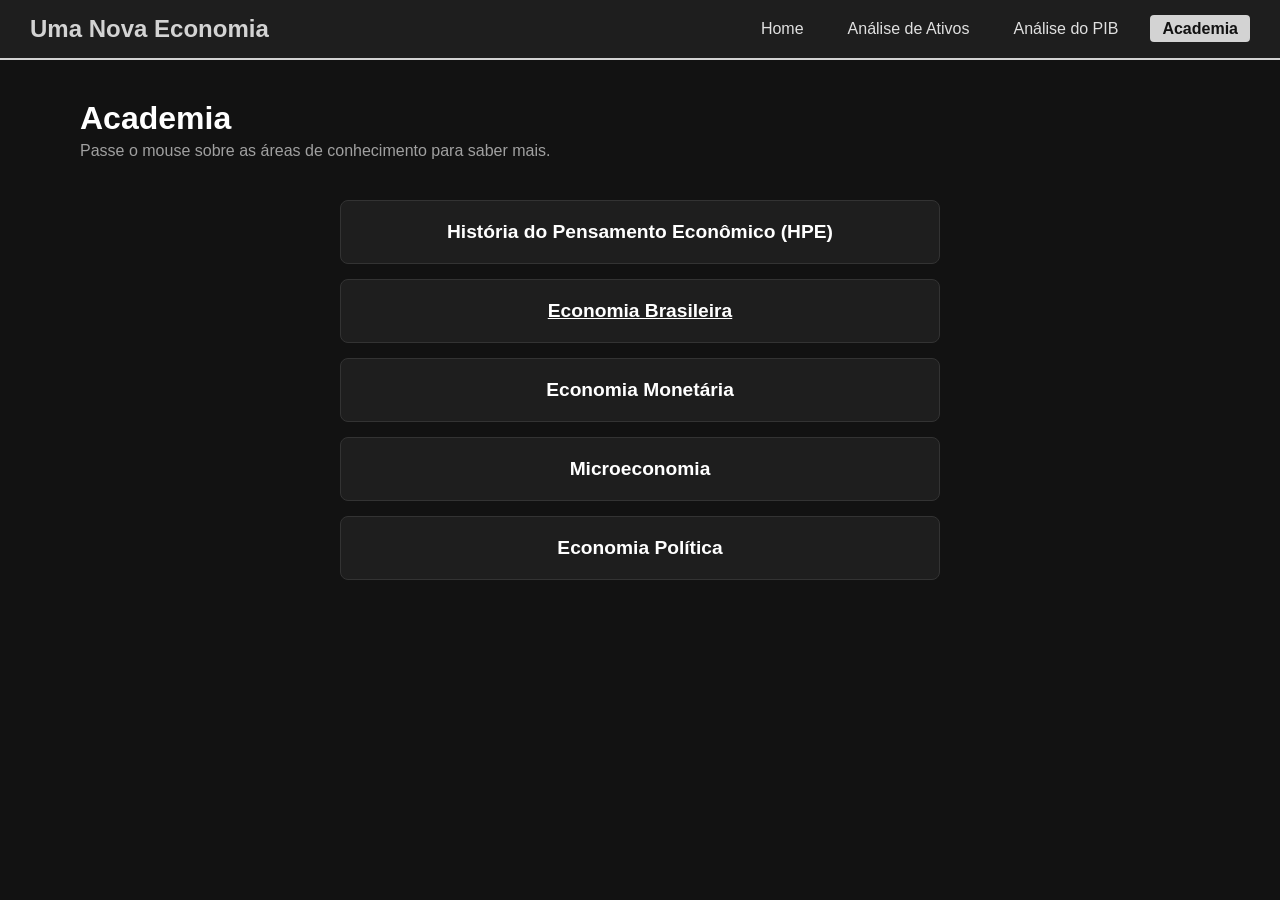
<file: Academia/academia.html>
<!DOCTYPE html>
<html lang="pt-BR">
<head>
    <meta charset="UTF-8">
    <meta name="viewport" content="width=device-width, initial-scale=1.0">
    <title>Academia - Uma Nova Economia</title>
    
    <!-- O Caminho de Volta para o CSS -->
    <link rel="stylesheet" href="../style.css">
</head>
<body>

    <!-- Menu de Navegação -->
    <nav class="menu-superior">
        <div class="logo">Uma Nova Economia</div>
        <ul class="abas">
            <li><a href="../index.html">Home</a></li>
            <li><a href="../ativos.html">Análise de Ativos</a></li>
            <li><a href="../PIB.html">Análise do PIB</a></li>
            <li><a href="academia.html" class="ativo">Academia</a></li>
        </ul>
    </nav>

    <!-- Estrutura principal da Academia -->
    <main class="conteudo">
        <header class="cabecalho-principal">
            <div class="textos-header">
                <h1>Academia</h1>
                <p>Passe o mouse sobre as áreas de conhecimento para saber mais.</p>
            </div>
        </header>

        <div class="acervo-academia">
            <!-- Áreas de Conhecimento com os balões (tooltips) -->
            
            <div class="card-area" data-tooltip="Estuda a evolução das ideias e teorias econômicas ao longo do tempo.">
                História do Pensamento Econômico (HPE)
            </div>

            <a href="economia-brasileira.html" class="card-area" data-tooltip="Analisa a formação, os ciclos e os desafios estruturais da economia do Brasil.">
                Economia Brasileira
            </a>

            <div class="card-area" data-tooltip="Esta é a área que estuda as relações da moeda na Economia.">
                Economia Monetária
            </div>

            <div class="card-area" data-tooltip="Estuda o comportamento de indivíduos e empresas na tomada de decisões.">
                Microeconomia
            </div>

            <div class="card-area" data-tooltip="Estuda a interação entre a política, a lei e a economia.">
                Economia Política
            </div>

        </div>
    </main>

    <!-- O Caminho de Volta para o JS -->
    <script src="../script.js"></script>
</body>
</html>
</file>
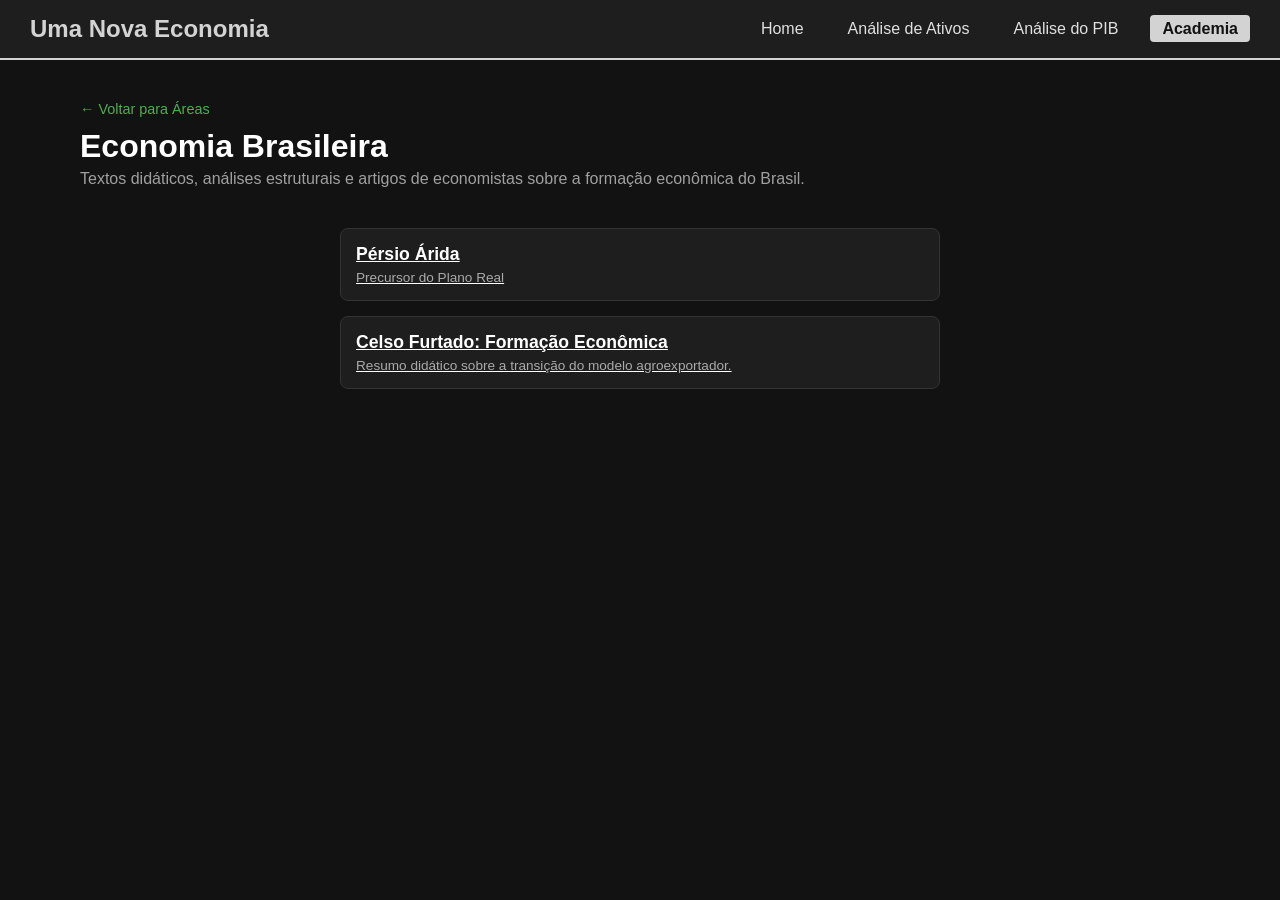
<file: Academia/economia-brasileira.html>
<!DOCTYPE html>
<html lang="pt-BR">
<head>
    <meta charset="UTF-8">
    <meta name="viewport" content="width=device-width, initial-scale=1.0">
    <title>Economia Brasileira - Uma Nova Economia</title>
    
    <!-- O Caminho de Volta para o CSS (continua o mesmo, pois estamos na mesma pasta Academia) -->
    <link rel="stylesheet" href="../style.css">
</head>
<body>

    <!-- Menu de Navegação -->
    <nav class="menu-superior">
        <div class="logo">Uma Nova Economia</div>
        <ul class="abas">
            <li><a href="../index.html">Home</a></li>
            <li><a href="../ativos.html">Análise de Ativos</a></li>
            <li><a href="../PIB.html">Análise do PIB</a></li>
            <li><a href="academia.html" class="ativo">Academia</a></li>
        </ul>
    </nav>

    <main class="conteudo">
        <header class="cabecalho-principal">
            <div class="textos-header">
                <!-- Um botão simples para voltar para a área geral da Academia -->
                <a href="academia.html" style="color: #4caf50; text-decoration: none; font-size: 0.9rem;">&larr; Voltar para Áreas</a>
                
                <h1 style="margin-top: 10px;">Economia Brasileira</h1>
                <p>Textos didáticos, análises estruturais e artigos de economistas sobre a formação econômica do Brasil.</p>
            </div>
        </header>

        <!-- Lista de Textos/Artigos -->
        <div class="acervo-academia">
            
            <!-- Exemplo 1: Artigo com link para uma futura página de texto -->
            <a href="textos/persio_arida.html" class="card-area" style="text-align: left; padding: 15px;">
                <h3 style="margin: 0 0 5px 0; font-size: 1.1rem;">Pérsio Árida</h3>
                <p style="margin: 0; font-size: 0.85rem; color: #aaa; font-weight: normal;">Precursor do Plano Real</p>
            </a>

            <!-- Exemplo 2 -->
            <a href="textos/celso-furtado-formacao.html" class="card-area" style="text-align: left; padding: 15px;">
                <h3 style="margin: 0 0 5px 0; font-size: 1.1rem;">Celso Furtado: Formação Econômica</h3>
                <p style="margin: 0; font-size: 0.85rem; color: #aaa; font-weight: normal;">Resumo didático sobre a transição do modelo agroexportador.</p>
            </a>

        </div>
    </main>

    <script src="../script.js"></script>
</body>
</html>
</file>
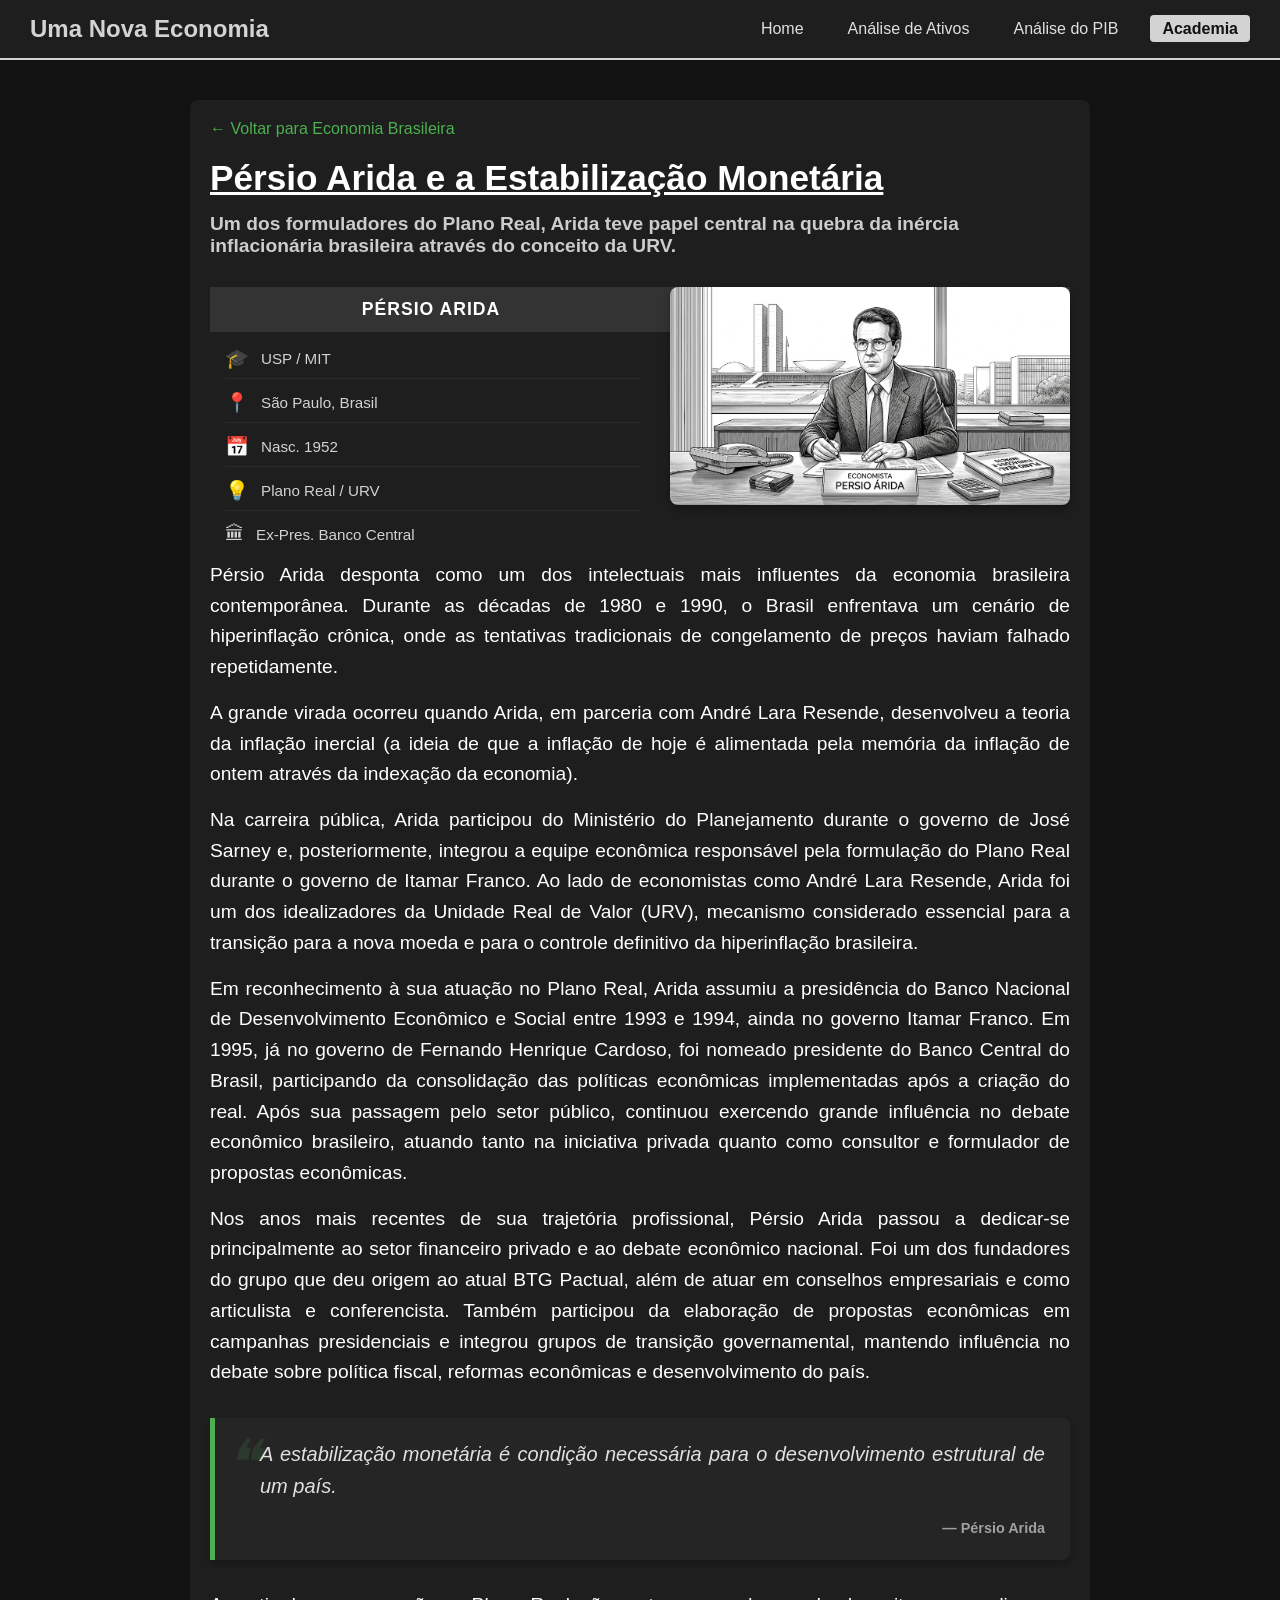
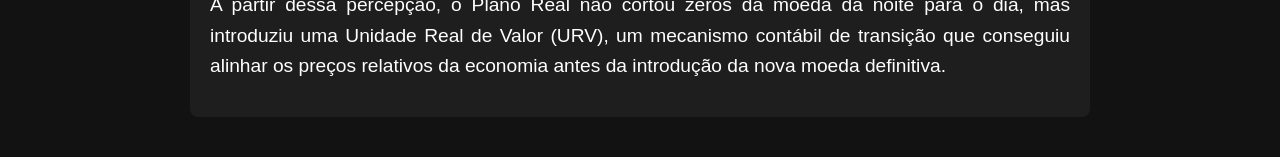
<file: Academia/textos/persio_arida.html>
<!DOCTYPE html>
<html lang="pt-BR">
<head>
    <meta charset="UTF-8">
    <meta name="viewport" content="width=device-width, initial-scale=1.0">
    <title>A Indústria de Transformação - Uma Nova Economia</title>  

    <!-- Ajuste o caminho do JS dependendo de onde este arquivo for salvo -->
    <script src="../../script.js"></script>
</body>
</html>
<!DOCTYPE html>
<html lang="pt-BR">
<head>
    <meta charset="UTF-8">
    <meta name="viewport" content="width=device-width, initial-scale=1.0">
    <title>Pérsio Arida - Academia</title>
    <link rel="stylesheet" href="../../style.css">
</head>
<body>

    <!-- Menu de Navegação -->
    <nav class="menu-superior">
        <div class="logo">Uma Nova Economia</div>
        <ul class="abas">
            <li><a href="../../index.html">Home</a></li>
            <li><a href="../../ativos.html">Análise de Ativos</a></li>
            <li><a href="../../PIB.html">Análise do PIB</a></li>
            <li><a href="../academia.html" class="ativo">Academia</a></li>
        </ul>
    </nav>

    <!-- CONTAINER DO TEXTO DIDÁTICO -->
    <main class="conteudo artigo-didatico">
        
        <a href="../economia-brasileira.html" style="color: #4caf50; text-decoration: none; font-size: 1rem; display: inline-block; margin-bottom: 20px;">
            &larr; Voltar para Economia Brasileira
        </a>

        <!-- 1. Título e Resumo -->
        <h1 class="titulo-texto">Pérsio Arida e a Estabilização Monetária</h1>
        <p class="resumo-texto">
            Um dos formuladores do Plano Real, Arida teve papel central na quebra da inércia inflacionária brasileira através do conceito da URV.
        </p>
        
        <!-- 3. Imagem à direita -->
        <!-- Substitua 'sua-imagem-aqui.jpg' pelo nome e caminho da foto que você tem -->
        <img src="../../imagens/textos/persio_arida.jpg" alt="Foto ilustrativa da Persio Árida" class="imagem-ilustrativa feito por IA">

 
        <!-- A NOVA CAIXA DE INFORMAÇÕES RÁPIDAS (Fica à direita) -->
        <div class="ficha-tecnica">
            <div class="ficha-titulo">Pérsio Arida</div>
            <div class="ficha-conteudo">
                <div class="ficha-item"><span class="ficha-icone">🎓</span> USP / MIT</div>
                <div class="ficha-item"><span class="ficha-icone">📍</span> São Paulo, Brasil</div>
                <div class="ficha-item"><span class="ficha-icone">📅</span> Nasc. 1952</div>
                <div class="ficha-item"><span class="ficha-icone">💡</span> Plano Real / URV</div>
                <div class="ficha-item"><span class="ficha-icone">🏛</span> Ex-Pres. Banco Central</div>
            </div>
        </div>

        <!-- Corpo do Texto -->
        <div class="corpo-texto">
            <p>Pérsio Arida desponta como um dos intelectuais mais influentes da economia brasileira contemporânea. Durante as décadas de 1980 e 1990, o Brasil enfrentava um cenário de hiperinflação crônica, onde as tentativas tradicionais de congelamento de preços haviam falhado repetidamente.</p>
            
            <p>A grande virada ocorreu quando Arida, em parceria com André Lara Resende, desenvolveu a teoria da inflação inercial (a ideia de que a inflação de hoje é alimentada pela memória da inflação de ontem através da indexação da economia).</p>

             <p>Na carreira pública, Arida participou do Ministério do Planejamento durante o governo de José Sarney e, posteriormente, integrou a equipe econômica responsável pela formulação do Plano Real durante o governo de Itamar Franco. Ao lado de economistas como André Lara Resende, Arida foi um dos idealizadores da Unidade Real de Valor (URV), mecanismo considerado essencial para a transição para a nova moeda e para o controle definitivo da hiperinflação brasileira.  </p>

            <p>Em reconhecimento à sua atuação no Plano Real, Arida assumiu a presidência do Banco Nacional de Desenvolvimento Econômico e Social entre 1993 e 1994, ainda no governo Itamar Franco. Em 1995, já no governo de Fernando Henrique Cardoso, foi nomeado presidente do Banco Central do Brasil, participando da consolidação das políticas econômicas implementadas após a criação do real. Após sua passagem pelo setor público, continuou exercendo grande influência no debate econômico brasileiro, atuando tanto na iniciativa privada quanto como consultor e formulador de propostas econômicas.  </p>
            
            <p>Nos anos mais recentes de sua trajetória profissional, Pérsio Arida passou a dedicar-se principalmente ao setor financeiro privado e ao debate econômico nacional. Foi um dos fundadores do grupo que deu origem ao atual BTG Pactual, além de atuar em conselhos empresariais e como articulista e conferencista. Também participou da elaboração de propostas econômicas em campanhas presidenciais e integrou grupos de transição governamental, mantendo influência no debate sobre política fiscal, reformas econômicas e desenvolvimento do país.  </p>
        
            <!-- O NOVO BALÃO DE CITAÇÃO -->
            <blockquote class="balao-frase">
                A estabilização monetária é condição necessária para o desenvolvimento estrutural de um país.
                <span class="autor-frase">— Pérsio Arida</span>
            </blockquote>

            <p>A partir dessa percepção, o Plano Real não cortou zeros da moeda da noite para o dia, mas introduziu uma Unidade Real de Valor (URV), um mecanismo contábil de transição que conseguiu alinhar os preços relativos da economia antes da introdução da nova moeda definitiva.</p>
        </div>

    </main>

    <script src="../../script.js"></script>
</body>
</html>
</file>
<file: style.css>
/* Reset básico para manter o padrão em todos os navegadores */
* {
    margin: 0;
    padding: 0;
    box-sizing: border-box;
    font-family: 'Segoe UI', Tahoma, Geneva, Verdana, sans-serif;
}

/* Fundo escuro estilo terminal financeiro */
body {
    background-color: #121212;
    color: #e0e0e0;
}

/* Estilo da barra de navegação superior */
.menu-superior {
    background-color: #1e1e1e;
    padding: 15px 30px;
    display: flex;
    justify-content: space-between;
    align-items: center;
    border-bottom: 2px solid #d3d3d3; /* Linha cinza claro */
}

.logo {
    font-size: 24px;
    font-weight: bold;
    color: #d3d3d3; /* Nome em cinza claro */
}

.abas {
    list-style: none;
    display: flex;
    gap: 20px;
}

.abas li a {
    color: #e0e0e0;
    text-decoration: none;
    font-size: 16px;
    padding: 5px 12px;
    border-radius: 4px;
    transition: 0.3s;
}

.abas li a:hover, .abas li a.ativo {
    background-color: #d3d3d3; /* Fundo cinza claro ao passar o mouse */
    color: #121212; /* Texto escuro para dar contraste */
    font-weight: bold;
}

/* Área central de conteúdo */
.conteudo {
    padding: 40px;
    max-width: 1200px;
    margin: 0 auto;
}

/* Estilos do Novo Cabeçalho com Logo */
.cabecalho-principal {
    display: flex;
    align-items: center; /* Alinha a logo e os textos centralizados na vertical */
    gap: 25px; /* Espaço entre a logo e os textos */
    margin-bottom: 40px; /* Espaço antes de começarem os cards */
}

.imagem-logo {
    width: 90px; /* Tamanho da logo */
    height: 90px;
    border-radius: 50%; /* Transforma em um círculo perfeito */
    object-fit: cover;
    border: 2px solid #333; /* Uma borda sutil combinando com os cards */
    box-shadow: 0 0 15px rgba(255, 255, 255, 0.05); /* Um brilho bem leve ao redor */
}

.textos-header h1 {
    color: #ffffff;
    margin-bottom: 5px; /* Aproxima o título do subtítulo */
}

.textos-header p {
    color: #a0a0a0;
    margin: 0; /* Remove a margem padrão para alinhar perfeitamente */
}
/* Cards numéricos em Grid (2 linhas e 4 colunas) */
.cards-resumo {
    display: flex;
    flex-wrap: wrap; /* Permite que os cards caiam para a linha de baixo */
    gap: 20px;
    margin-bottom: 40px; /* Empurra o container do gráfico mais para baixo */
}

.card {
    background-color: #1e1e1e;
    padding: 20px;
    border-radius: 8px;
    /* A matemática exata: 25% da tela menos o espaço do gap para caberem 4 cravados */
    width: calc(25% - 15px); 
    border: 1px solid #333;
    box-shadow: 0 4px 6px rgba(0,0,0,0.3);
}

.card h3 {
    font-size: 14px;
    color: #a0a0a0;
    margin-bottom: 10px;
    text-transform: uppercase;
    letter-spacing: 1px;
}

.valor {
    font-size: 28px;
    font-weight: bold;
    color: #d3d3d3; /* Números em cinza claro */
}

/* Container do Gráfico */
.grafico-container {
    background-color: #1e1e1e;
    padding: 20px;
    border-radius: 8px;
    margin-top: 30px; /* Dá um espaço entre os cards e o gráfico */
    border: 1px solid #333;
    box-shadow: 0 4px 6px rgba(0,0,0,0.3);
}

.grafico-container h2 {
    color: #d3d3d3;
    margin-bottom: 20px;
}
    
/* --- BARRA DE BUSCA DE ATIVOS --- */
.busca-container {
    display: flex;
    justify-content: center;
    margin-bottom: 50px;
    margin-top: 20px;
}

.busca-wrapper {
    position: relative;
    width: 100%;
    max-width: 600px;
}

#input-busca {
    width: 100%;
    padding: 16px 24px;
    font-size: 18px;
    background-color: #1e1e1e;
    color: #d3d3d3;
    border: 2px solid #333;
    border-radius: 8px;
    outline: none;
    transition: 0.3s;
    box-shadow: 0 4px 6px rgba(0,0,0,0.3);
}

#input-busca:focus {
    border-color: #a0a0a0;
}

/* A lista flutuante de sugestões */
#lista-sugestoes {
    position: absolute;
    top: 100%;
    left: 0;
    right: 0;
    background-color: #1e1e1e;
    border: 1px solid #333;
    border-radius: 0 0 8px 8px;
    list-style: none;
    margin-top: 4px;
    max-height: 250px;
    overflow-y: auto; /* Cria barra de rolagem se tiver muitos ativos */
    z-index: 10;
    box-shadow: 0 8px 15px rgba(0,0,0,0.5);
}

#lista-sugestoes.escondido {
    display: none;
}

#lista-sugestoes li {
    padding: 12px 24px;
    cursor: pointer;
    color: #a0a0a0;
    font-weight: bold;
    border-bottom: 1px solid #2a2a2a;
    transition: 0.2s;
}

#lista-sugestoes li:hover {
    background-color: #333;
    color: #ffffff;
}

/* --- FILTROS DE TEMPO DO GRÁFICO DE ATIVOS --- */
.filtros-tempo {
    display: flex;
    gap: 5px;
    background-color: #121212;
    padding: 4px;
    border-radius: 6px;
    border: 1px solid #333;
}

.btn-filtro {
    background: none;
    border: none;
    color: #a0a0a0;
    padding: 4px 10px;
    font-size: 12px;
    font-weight: bold;
    cursor: pointer;
    border-radius: 4px;
    transition: 0.2s;
}

.btn-filtro:hover {
    color: #ffffff;
}

.btn-filtro.ativo {
    background-color: #333;
    color: #ffffff;
}

/* =========================================
   LAYOUT DUAS COLUNAS (PÁGINA ATIVOS)
========================================= */
.layout-duas-colunas {
    display: flex;
    gap: 30px; /* Espaço entre o gráfico e as notícias */
    align-items: flex-start; /* Impede que a barra lateral estique desnecessariamente */
}

.coluna-esquerda {
    flex: 2; /* Ocupa 2/3 do espaço da tela */
    min-width: 0; /* Previne bugs do Chart.js estourando a tela */
}

.coluna-direita {
    flex: 1; /* Ocupa 1/3 do espaço (a barra lateral) */
    min-width: 300px;
}

/* Painel Lateral de Notícias */
.painel-noticias {
    background-color: #1e1e1e;
    padding: 20px;
    border-radius: 8px;
    border: 1px solid #333;
    box-shadow: 0 4px 6px rgba(0,0,0,0.3);
}

.painel-noticias h3 {
    color: #d3d3d3;
    font-size: 16px;
    margin-bottom: 15px;
    padding-bottom: 10px;
    border-bottom: 1px solid #333;
    text-transform: uppercase;
    letter-spacing: 1px;
}

.lista-noticias {
    list-style: none;
    padding: 0;
    margin: 0;
}

.lista-noticias li {
    margin-bottom: 15px;
    padding-bottom: 15px;
    border-bottom: 1px solid #2a2a2a;
}

.lista-noticias li:last-child {
    border-bottom: none;
    margin-bottom: 0;
    padding-bottom: 0;
}

.data-fonte {
    font-size: 11px;
    color: #a0a0a0;
    margin-bottom: 6px;
    display: block;
    font-weight: bold;
}

.link-noticia {
    color: #e0e0e0;
    text-decoration: none;
    font-size: 14px;
    line-height: 1.4;
    transition: 0.2s;
    display: block; /* Para a área de clique ficar maior */
}

.link-noticia:hover {
    color: #ffffff;
    text-decoration: underline;
}
/* Destaque para o nome do portal de notícias */
.destaque-fonte {
    color: #4CAF50; /* Verde institucional */
    font-weight: bold;
    padding: 2px 6px;
    background-color: rgba(76, 175, 80, 0.1); /* Fundo verde transparente */
    border-radius: 4px;
    margin-left: 4px;
    font-size: 10px;
    text-transform: uppercase;
}
/* Estilo base para o container das áreas */
.acervo-academia {
    display: flex;
    flex-direction: column;
    gap: 15px; /* Espaço entre as áreas */
    max-width: 600px;
    margin: 0 auto; /* Centraliza a lista */
}

/* Estilo de cada "botão/card" da área */
.card-area {
    position: relative; /* Fundamental para o balãozinho funcionar */
    background-color: #1e1e1e; /* Cor escura do seu tema */
    color: #ffffff;
    padding: 20px;
    border-radius: 8px;
    border: 1px solid #333;
    cursor: pointer;
    text-align: center;
    font-size: 1.2rem;
    font-weight: bold;
    transition: background-color 0.3s;
}

.card-area:hover {
    background-color: #2c2c2c; /* Fica um pouco mais claro ao passar o mouse */
}

/* O Balãozinho (Tooltip) */
.card-area::after {
    content: attr(data-tooltip); /* Puxa o texto que você escreveu no HTML */
    position: absolute;
    bottom: 110%; /* Posiciona acima do card */
    left: 50%;
    transform: translateX(-50%); /* Centraliza o balão */
    background-color: #4caf50; /* Uma cor de destaque (ex: verde). Mude se quiser */
    color: #fff;
    padding: 10px 15px;
    border-radius: 6px;
    font-size: 0.9rem;
    font-weight: normal;
    white-space: nowrap; /* Mantém o texto em uma linha. Troque para 'normal' se o texto for muito grande */
    
    /* Configuração de animação (invisível por padrão) */
    opacity: 0;
    visibility: hidden;
    transition: opacity 0.3s ease, visibility 0.3s ease;
    pointer-events: none; /* Garante que o balão não atrapalhe o mouse */
    z-index: 10;
}

/* A Mágica: Mostra o balãozinho quando passa o mouse */
.card-area:hover::after {
    opacity: 1;
    visibility: visible;
}
/* =========================================
   PADRÃO: PÁGINAS DIDÁTICAS (ACADEMIA)
   ========================================= */

.artigo-didatico {
    max-width: 900px;
    margin: 40px auto; /* Centraliza a página e dá espaço superior/inferior */
    padding: 20px;
    background-color: #1e1e1e; /* Fundo escuro padrão do seu site */
    border-radius: 8px;
    color: #ffffff;
}

/* Título: Maior, negrito e sublinhado */
.artigo-didatico .titulo-texto {
    font-size: 2.2rem;
    font-weight: bold;
    text-decoration: underline;
    margin-bottom: 15px;
    color: #ffffff;
}

/* Subtítulo/Resumo: Menor que o título, negrito, sem sublinhado */
.artigo-didatico .resumo-texto {
    font-size: 1.2rem;
    font-weight: bold;
    text-decoration: none;
    margin-bottom: 30px;
    color: #cccccc; /* Um tom levemente mais claro/cinza para destacar do corpo */
}

/* Imagem Ilustrativa: Flutuando à direita */
.artigo-didatico .imagem-ilustrativa {
    float: right;
    max-width: 400px; /* Largura máxima da imagem */
    margin-left: 30px; /* Espaço entre o texto e a imagem */
    margin-bottom: 20px;
    border-radius: 8px;
    box-shadow: 0 4px 8px rgba(0,0,0,0.3);
}

/* Corpo do texto: Mesmo tamanho do subtítulo, sem negrito/sublinhado */
.artigo-didatico .corpo-texto {
    font-size: 1.2rem;
    font-weight: normal;
    text-decoration: none;
    line-height: 1.6; /* Espaçamento entre as linhas para leitura confortável */
    text-align: justify;
}

.artigo-didatico .corpo-texto p {
    margin-bottom: 15px;
}
* =========================================
   1. FICHA TÉCNICA (CAIXA RÁPIDA)
   ========================================= */
.ficha-tecnica {
    float: right; /* Faz a caixa flutuar à direita do texto */
    width: 280px;
    background-color: #1a1a1a;
    border: 1px solid #333;
    border-radius: 8px;
    margin-left: 30px;
    margin-bottom: 20px;
    box-shadow: 0 6px 12px rgba(0,0,0,0.4);
    overflow: hidden; /* Garante que o cabeçalho respeite as bordas arredondadas */
}

.ficha-titulo {
    background-color: #333;
    color: #ffffff;
    text-align: center;
    padding: 12px;
    font-weight: bold;
    letter-spacing: 1px;
    text-transform: uppercase;
    font-size: 1.1rem;
}

.ficha-conteudo {
    padding: 15px;
}

.ficha-item {
    display: flex;
    align-items: center;
    margin-bottom: 12px;
    font-size: 0.95rem;
    color: #d3d3d3;
    border-bottom: 1px solid #2a2a2a;
    padding-bottom: 8px;
}

/* Remove a linha divisória do último item */
.ficha-item:last-child {
    margin-bottom: 0;
    border-bottom: none;
    padding-bottom: 0;
}

.ficha-icone {
    margin-right: 12px;
    font-size: 1.2rem;
}

/* =========================================
   2. BALÃO DE FRASE FAMOSA
   ========================================= */
.balao-frase {
    background-color: #252525;
    border-left: 5px solid #4caf50; /* Linha verde de destaque */
    padding: 20px 25px 20px 45px;
    margin: 30px 0;
    border-radius: 0 8px 8px 0;
    font-size: 1.25rem;
    font-style: italic;
    color: #e0e0e0;
    position: relative;
    box-shadow: 0 4px 6px rgba(0,0,0,0.2);
}

/* A aspa gigante decorativa no fundo */
.balao-frase::before {
    content: "❝";
    font-size: 4rem;
    color: rgba(76, 175, 80, 0.15); /* Verde bem transparente */
    position: absolute;
    top: -5px;
    left: 10px;
    font-family: Georgia, serif;
}

.autor-frase {
    display: block;
    margin-top: 15px;
    font-size: 0.9rem;
    font-style: normal;
    font-weight: bold;
    color: #a0a0a0;
    text-align: right; /* Joga o nome do autor para a direita */
}
</file>
